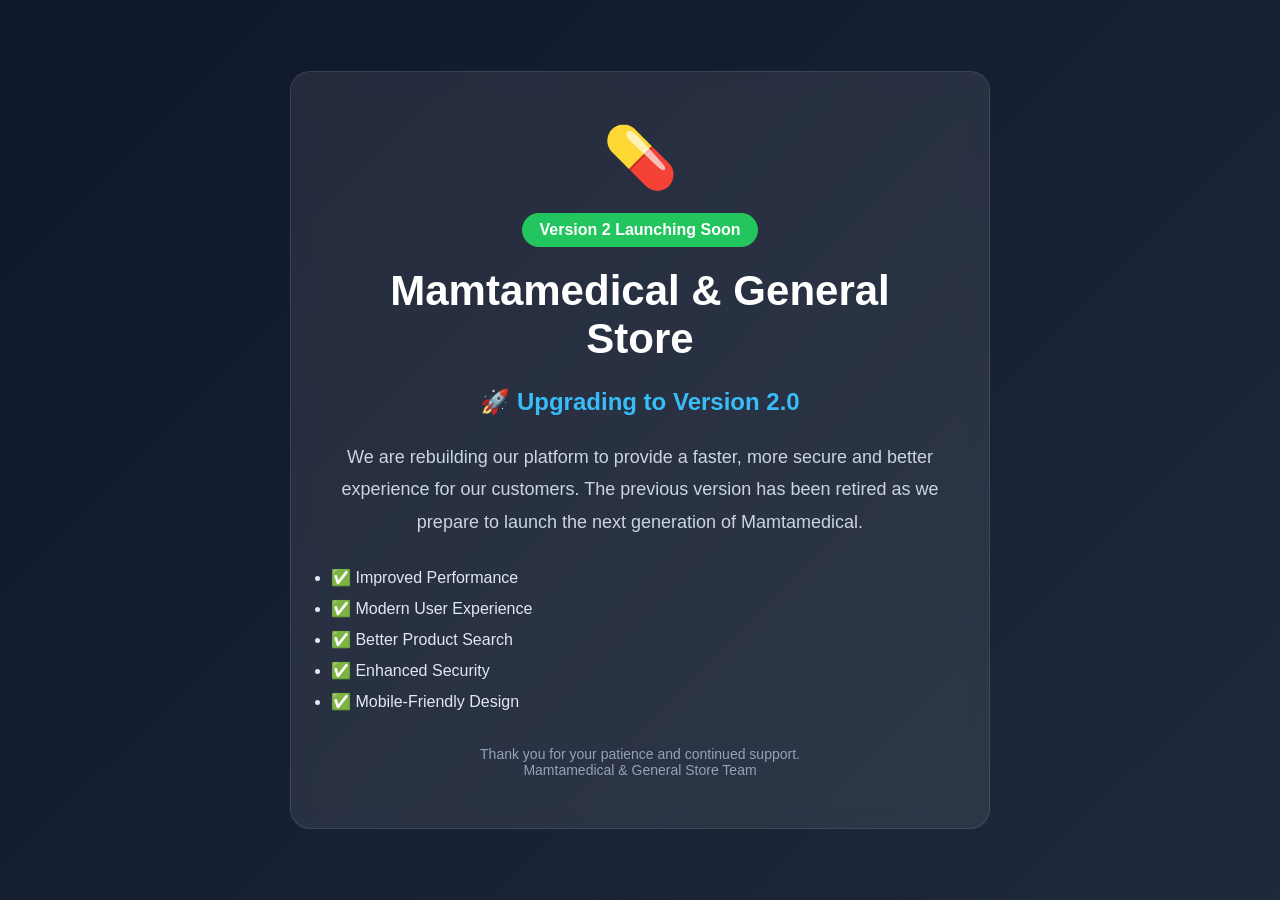
<file: index.html>
<!DOCTYPE html>
<html lang="en">
<head>
<meta charset="UTF-8">
<meta name="viewport" content="width=device-width, initial-scale=1.0">
<title>Mamtamedical V2 - Coming Soon</title>

<style>
*{
    margin:0;
    padding:0;
    box-sizing:border-box;
}

body{
    font-family:Segoe UI, sans-serif;
    min-height:100vh;
    display:flex;
    justify-content:center;
    align-items:center;
    background:linear-gradient(135deg,#0f172a,#1e293b);
    color:white;
    text-align:center;
    padding:20px;
}

.container{
    max-width:700px;
    background:rgba(255,255,255,0.08);
    backdrop-filter:blur(10px);
    border:1px solid rgba(255,255,255,0.1);
    border-radius:20px;
    padding:50px 40px;
}

.logo{
    font-size:60px;
    margin-bottom:20px;
}

.badge{
    display:inline-block;
    background:#22c55e;
    color:white;
    padding:8px 18px;
    border-radius:30px;
    font-weight:600;
    margin-bottom:20px;
}

h1{
    font-size:42px;
    margin-bottom:15px;
}

p{
    color:#cbd5e1;
    line-height:1.8;
    font-size:18px;
}

.version{
    margin:25px 0;
    font-size:24px;
    font-weight:bold;
    color:#38bdf8;
}

.features{
    margin-top:30px;
    text-align:left;
}

.features li{
    margin:12px 0;
    color:#e2e8f0;
}

.footer{
    margin-top:35px;
    color:#94a3b8;
    font-size:14px;
}

@media(max-width:768px){
    h1{
        font-size:32px;
    }

    p{
        font-size:16px;
    }
}
</style>
</head>

<body>

<div class="container">

    <div class="logo">💊</div>

    <div class="badge">Version 2 Launching Soon</div>

    <h1>Mamtamedical & General Store</h1>

    <div class="version">🚀 Upgrading to Version 2.0</div>

    <p>
        We are rebuilding our platform to provide a faster,
        more secure and better experience for our customers.
        The previous version has been retired as we prepare
        to launch the next generation of Mamtamedical.
    </p>

    <ul class="features">
        <li>✅ Improved Performance</li>
        <li>✅ Modern User Experience</li>
        <li>✅ Better Product Search</li>
        <li>✅ Enhanced Security</li>
        <li>✅ Mobile-Friendly Design</li>
    </ul>

    <div class="footer">
        Thank you for your patience and continued support.<br>
        Mamtamedical & General Store Team
    </div>

</div>

</body>
</html>
</file>
